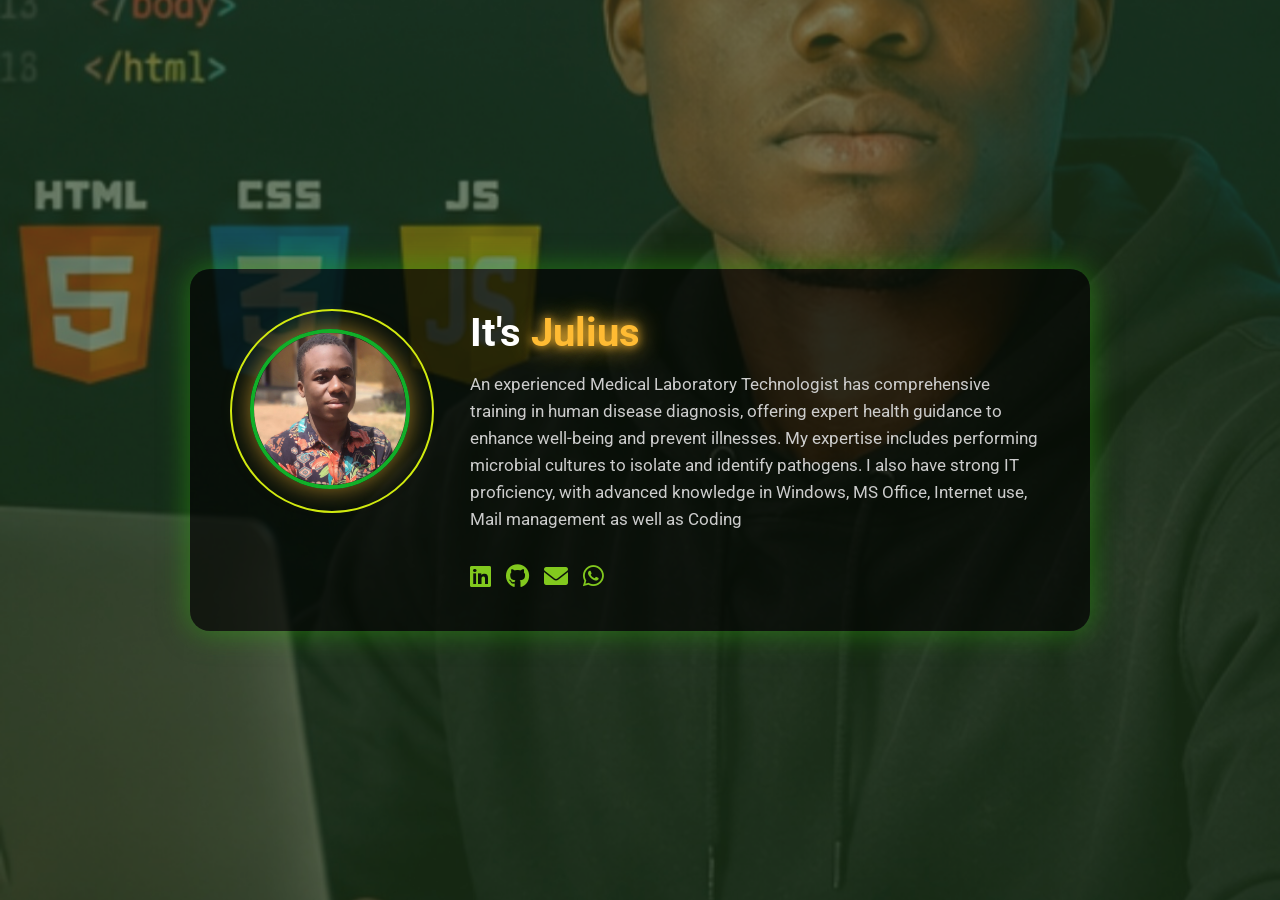
<file: index.html>
<!DOCTYPE html>
<html lang="en">
<head>
  <meta charset="UTF-8">
  <meta http-equiv="X-UA-Compatible" content="IE=edge">
  <meta name="viewport" content="width=device-width, initial-scale=1.0">
  <title>Profile</title>
  <link rel="stylesheet" href="profile.css">
  <link rel="preconnect" href="https://fonts.googleapis.com">
  <link rel="preconnect" href="https://fonts.gstatic.com" crossorigin>
  <link href="https://fonts.googleapis.com/css2?family=Roboto:wght@300;400;500;700&display=swap" rel="stylesheet">
  <link rel="stylesheet" href="https://cdnjs.cloudflare.com/ajax/libs/font-awesome/6.0.0-beta3/css/all.min.css">
</head>

<body>
  <section>
    
    <div class="home-img">
      <img src="profile.jpg" alt="">
    </div>
    <div class="home-content">
      <h1>It's <span>Julius</span></h1>
      <p>An experienced Medical Laboratory Technologist has comprehensive training in human disease diagnosis, offering expert health
         guidance to enhance well-being and prevent illnesses. My expertise includes performing microbial
         cultures to isolate and identify pathogens. I also have strong IT proficiency, with advanced knowledge
         in Windows, MS Office, Internet use, Mail management as well as Coding</p>
      <div class="social-icons">
        <a  href="https://www.linkedin.com/in/julius-luoga-01055323b" target="_blank">
  <i class="fa-brands fa-linkedin"></i>
</a>
        <a href="https://github.com/Caesar44100" target="_blank"><i class="fa-brands fa-github"></i></a>
        <a href="mailto:luogajulius@gmail.com"><i class="fa-solid fa-envelope"></i></a>
        <a href="https://wa.me/255627013707" target="_blank"><i class="fa-brands fa-whatsapp"></i></a>
      </div>
    </div>
  </section>
</body>
</html>
</file>
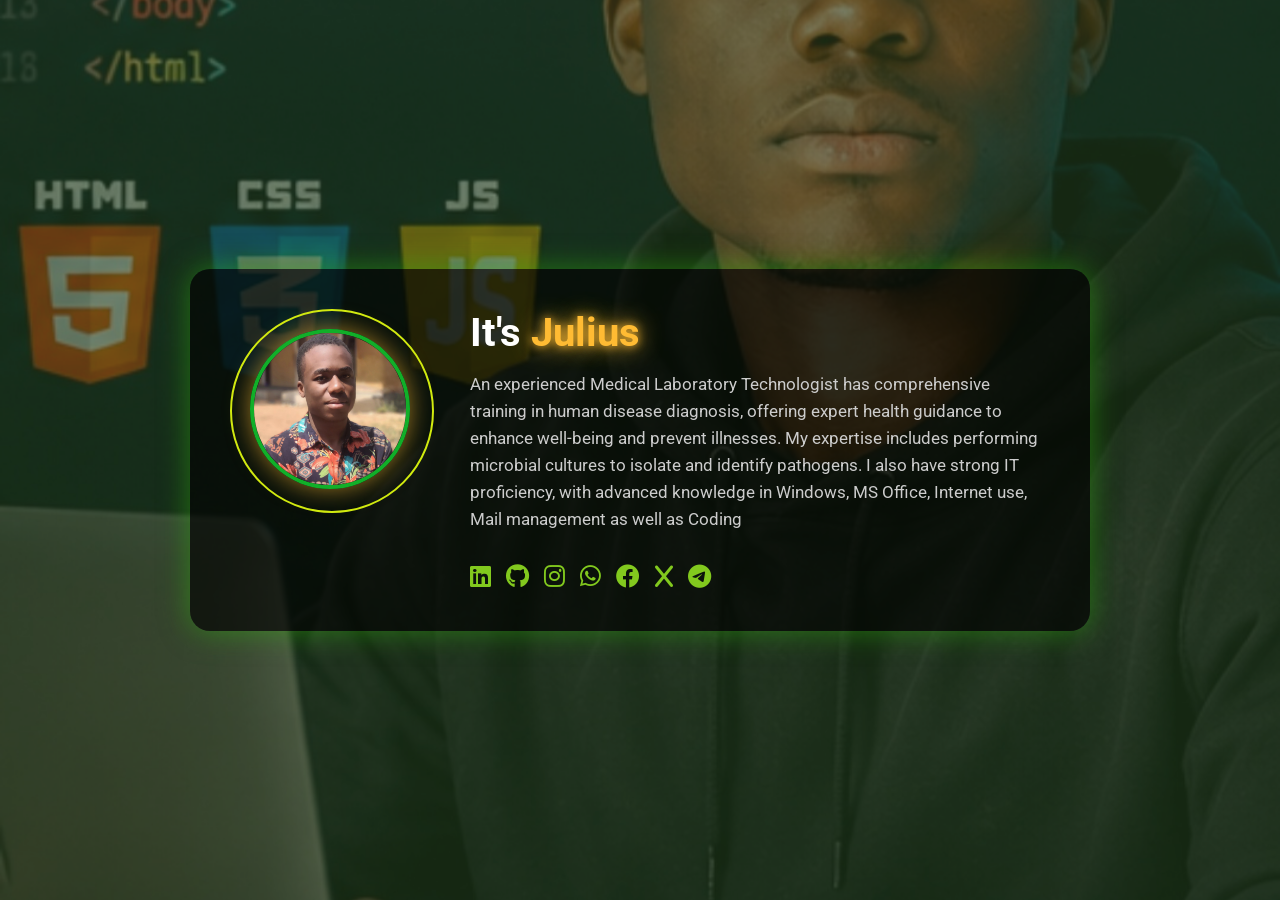
<file: profile.html>
<!DOCTYPE html>
<html lang="en">
<head>
  <meta charset="UTF-8">
  <meta http-equiv="X-UA-Compatible" content="IE=edge">
  <meta name="viewport" content="width=device-width, initial-scale=1.0">
  <title>Profile</title>
  <link rel="stylesheet" href="profile.css">
  <link rel="preconnect" href="https://fonts.googleapis.com">
  <link rel="preconnect" href="https://fonts.gstatic.com" crossorigin>
  <link href="https://fonts.googleapis.com/css2?family=Roboto:wght@300;400;500;700&display=swap" rel="stylesheet">
  <link rel="stylesheet" href="https://cdnjs.cloudflare.com/ajax/libs/font-awesome/6.0.0-beta3/css/all.min.css">
</head>

<body>
  <section>
    
    <div class="home-img">
      <img src="profile.jpg" alt="">
    </div>
    <div class="home-content">
      <h1>It's <span>Julius</span></h1>
      <p>An experienced Medical Laboratory Technologist has comprehensive training in human disease diagnosis, offering expert health
         guidance to enhance well-being and prevent illnesses. My expertise includes performing microbial
         cultures to isolate and identify pathogens. I also have strong IT proficiency, with advanced knowledge
         in Windows, MS Office, Internet use, Mail management as well as Coding</p>
      <div class="social-icons">
        <a href="https://linkedin.com/in/Julius%20Luoga"><i class="fa-brands fa-linkedin"></i></a>
        <a href="https://github.com/Caesar44100"><i class="fa-brands fa-github"></i></a>
        <a href="https://instagram.com/maxwe.lls"><i class="fa-brands fa-instagram"></i></a>
        <a href="https://whatsapp.com/wa.me/255627013707"><i class="fa-brands fa-whatsapp"></i></a>
        <a href="https://facebook.com/in/Fracson%20Luoga"><i class="fa-brands fa-facebook"></i></a>
        <a href="https://x.com/in/caesar100BC"><i class="fa-brands fa-x"></i></a>
        <a href="https://telegram.com/in/44`100BC"><i class="fa-brands fa-telegram"></i></a>
      </div>
    </div>
  </section>
</body>
</html>
</file>
<file: profile.css>
/* ---------- RESET ---------- */
* { margin:0; padding:0; box-sizing:border-box; font-family:'Roboto', sans-serif; scroll-behavior:smooth; }
body {
  display:flex;
  justify-content:center;
  align-items:center;
  min-height:100vh;
  background: url("bg1.jpg") no-repeat center center fixed;
background-size: cover;
animation: slideBg 9s infinite;
  color:#f2f2f2;
  overflow-x:hidden;
  position:relative;
}
body::before {
  content:"";
  position:absolute;
  top:0; left:0;
  width:100%; height:100%;
  background: rgba(35, 65, 31, 0.6);
  z-index:-1;
}

/* ---------- PROFILE CARD ---------- */
section {
  display:flex;
  background: rgba(0,0,0,0.65);
  border-radius:20px;
  padding:40px;
  gap:40px;
  max-width:900px;
  width:90%;
  box-shadow:0 0 30px rgba(48, 189, 12, 0.5);
  animation: fadeInUp 1.2s ease forwards;
  position:relative;
}

/* ---------- PROFILE IMAGE WITH CIRCULAR ANIMATION ---------- */
.home-img {
  position: relative;
  width:200px;
  height:200px;
  display:flex;
  justify-content:center;
  align-items:center;
}

.home-img img {
  width: 160px;
  height: 160px;
  border-radius:50%;
  border:4px solid #11af29;
  box-shadow:0 0 25px rgba(255,187,51,0.6);
  z-index:2;
  transition: transform 0.6s ease, box-shadow 0.6s ease;
}

.home-img img:hover { transform: scale(1.08) rotate(5deg); box-shadow:0 0 45px rgba(255,187,51,1); }

/* circular animation around image */
.home-img::before {
  content:"";
  position:absolute;
  width:200px;
  height:200px;
  border-radius:50%;
  border: 2px solid #d1eb10;
  animation: rotateCircle 4s linear infinite;
  top:0; left:0;
}

@keyframes rotateCircle {
  0% { transform: rotate(0deg); }
  100% { transform: rotate(360deg); }
}

/* ---------- CONTENT ---------- */
.home-content { flex:1; display:flex; flex-direction:column; justify-content:left; gap:15px; }

.home-content h1 { font-size:2.5rem; color:#fff; animation: glowText 3s infinite alternate; }
.home-content h1 span { color:#ffbb33; text-shadow:0 0 10px #ffbb33,0 0 25px #ffbb33; }

.home-content h3 { font-size:1.3rem; color:#dcdcdc; height:25px; overflow:hidden; }
.home-content p { font-size:1.05rem; color:#ccc; line-height:1.6; }

/* SOCIAL ICONS */
.social-icons { margin-top:15px; display:flex; flex-wrap:wrap; gap:15px; }
.social-icons a { color:#82c91e; font-size:1.5rem; transition:0.4s ease; }
.social-icons a:hover { color:#fff; transform:translateY(-5px) scale(1.2); text-shadow:0 0 15px #ffbb33; }

/* SKILLS */
.skills { margin-top:20px; }
.skill { margin-bottom:12px; }
.skill p { margin-bottom:5px; font-weight:500; }
.skill-bar { width:100%; height:10px; background:rgba(255,255,255,0.1); border-radius:10px; overflow:hidden; }
.skill-bar span { display:block; height:100%; background:#ffbb33; width:0; border-radius:10px; animation: fillBar 2s forwards; }

/* ---------- ANIMATIONS ---------- */
@keyframes glowText { 0%{text-shadow:0 0 10px #4ea13e;} 100%{text-shadow:0 0 25px #ffbb33,0 0 50px #ffbb33;} }
@keyframes fadeInUp { from{opacity:0; transform:translateY(40px);} to{opacity:1; transform:translateY(0);} }
@keyframes fillBar { from{width:0;} to{width:var(--skill-level);} }

/* ---------- RESPONSIVE ---------- */
@media(max-width:768px){
  section { flex-direction:column; padding:25px; gap:25px; text-align:center; }
  .home-img img { width:150px; height:150px; }
  .home-img::before { width:180px; height:180px; top:0; left:0; }
  .home-content h1{ font-size:2rem; }
  .social-icons { justify-content:center; }
}


/* ---------- BACKGROUND SLIDE ---------- */
@keyframes slideBg{
  0%{
    background-image:url("bg1.jpg");
  }

  33%{
    background-image:url("bg2.jpg");
  }

  66%{
    background-image:url("bg3.jpg");
  }

  100%{
    background-image:url("bg1.jpg");
  }
}
</file>
